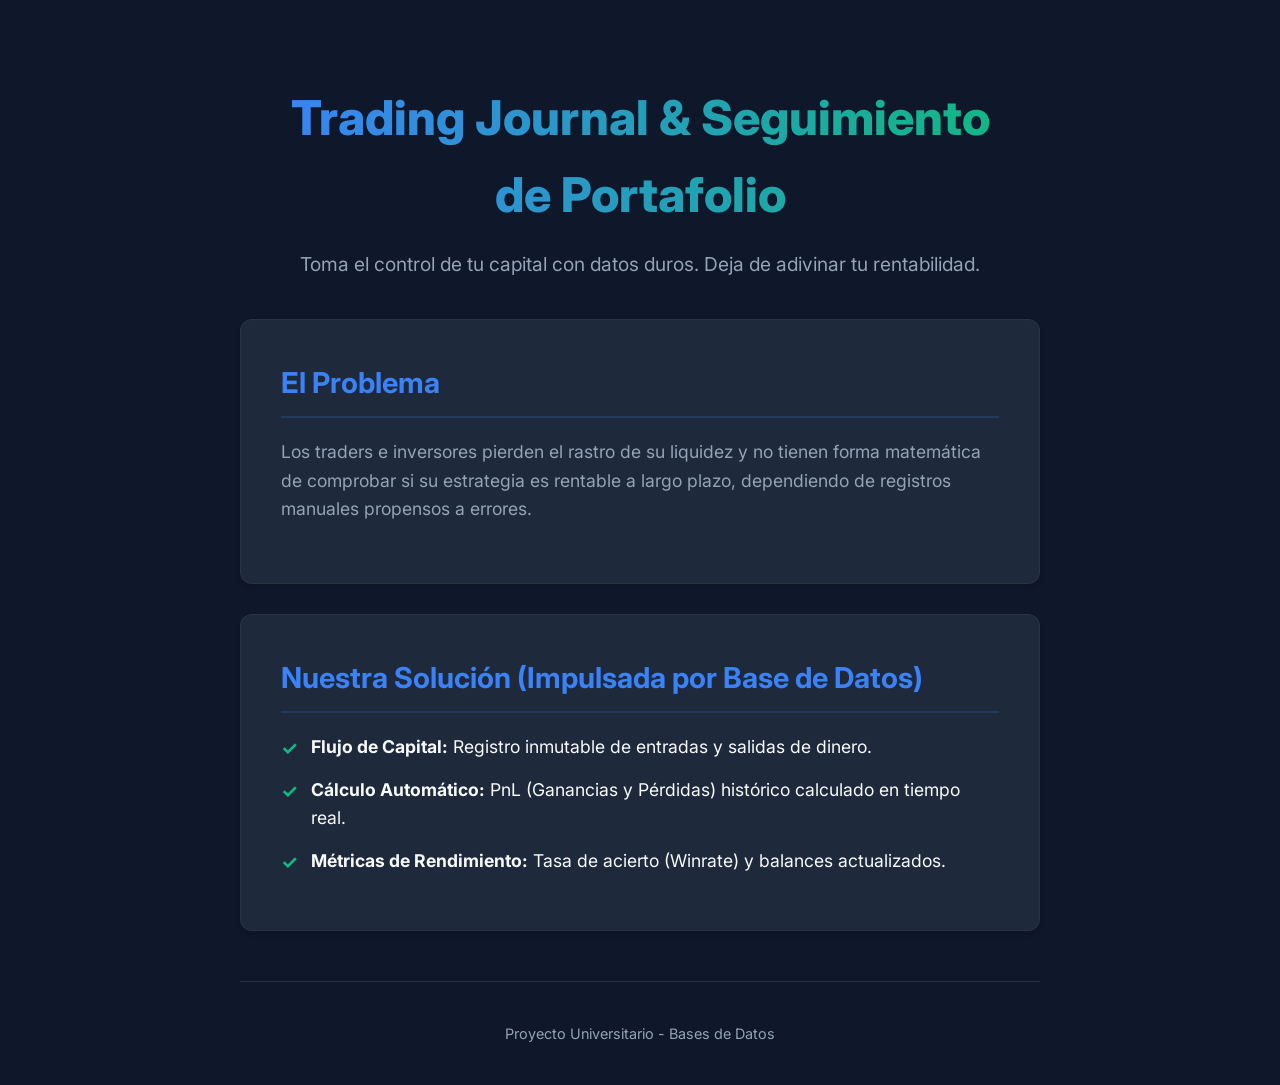
<file: index1.html>
<!DOCTYPE html>
<html lang="es">
<head>
    <meta charset="UTF-8">
    <meta name="viewport" content="width=device-width, initial-scale=1.0">
    <title>Trading Journal Automático</title>
    <!-- Esta línea conecta tu CSS -->
    <link rel="stylesheet" href="style.css">
</head>
<body>
    <header>
        <h1>Trading Journal & Seguimiento de Portafolio</h1>
        <p>Toma el control de tu capital con datos duros. Deja de adivinar tu rentabilidad.</p>
    </header>

    <section>
        <h2>El Problema</h2>
        <p>Los traders e inversores pierden el rastro de su liquidez y no tienen forma matemática de comprobar si su estrategia es rentable a largo plazo, dependiendo de registros manuales propensos a errores.</p>
    </section>

    <section>
        <h2>Nuestra Solución (Impulsada por Base de Datos)</h2>
        <ul>
            <li><strong>Flujo de Capital:</strong> Registro inmutable de entradas y salidas de dinero.</li>
            <li><strong>Cálculo Automático:</strong> PnL (Ganancias y Pérdidas) histórico calculado en tiempo real.</li>
            <li><strong>Métricas de Rendimiento:</strong> Tasa de acierto (Winrate) y balances actualizados.</li>
        </ul>
    </section>

    <footer>
        <p>Proyecto Universitario - Bases de Datos</p>
    </footer>
</body>
</html>
</file>
<file: style.css>
/* Importar una fuente moderna de Google Fonts */
@import url('https://fonts.googleapis.com/css2?family=Inter:wght@300;400;600;800&display=swap');

/* Variables de color para mantener el diseño consistente */
:root {
    --bg-color: #0f172a; /* Azul muy oscuro */
    --card-bg: #1e293b;  /* Azul oscuro para tarjetas */
    --text-main: #f8fafc; /* Blanco suave */
    --text-muted: #94a3b8; /* Gris azulado */
    --accent-green: #10b981; /* Verde de ganancia/dinero */
    --accent-blue: #3b82f6; /* Azul tecnológico */
}

/* Reset básico */
* {
    margin: 0;
    padding: 0;
    box-sizing: border-box;
    font-family: 'Inter', sans-serif;
}

body {
    background-color: var(--bg-color);
    color: var(--text-main);
    line-height: 1.6;
    display: flex;
    flex-direction: column;
    align-items: center;
    padding: 0 20px;
}

/* Cabecera principal */
header {
    text-align: center;
    padding: 80px 20px 40px;
    max-width: 800px;
}

header h1 {
    font-size: 3rem;
    font-weight: 800;
    margin-bottom: 15px;
    background: linear-gradient(90deg, var(--accent-blue), var(--accent-green));
    -webkit-background-clip: text;
    -webkit-text-fill-color: transparent;
}

header p {
    font-size: 1.2rem;
    color: var(--text-muted);
}

/* Secciones de contenido (Tarjetas) */
section {
    background-color: var(--card-bg);
    border-radius: 12px;
    padding: 40px;
    margin-bottom: 30px;
    max-width: 800px;
    width: 100%;
    box-shadow: 0 4px 6px -1px rgba(0, 0, 0, 0.1), 0 2px 4px -1px rgba(0, 0, 0, 0.06);
    border: 1px solid rgba(255, 255, 255, 0.05);
}

section h2 {
    font-size: 1.8rem;
    color: var(--accent-blue);
    margin-bottom: 20px;
    border-bottom: 2px solid rgba(59, 130, 246, 0.2);
    padding-bottom: 10px;
}

section p {
    font-size: 1.1rem;
    color: var(--text-muted);
    margin-bottom: 20px;
}

/* Lista de características */
ul {
    list-style: none;
}

ul li {
    font-size: 1.1rem;
    margin-bottom: 15px;
    padding-left: 30px;
    position: relative;
}

/* Icono de check verde simulado con CSS */
ul li::before {
    content: '✓';
    position: absolute;
    left: 0;
    color: var(--accent-green);
    font-weight: bold;
    font-size: 1.2rem;
}

ul li strong {
    color: var(--text-main);
}

/* Pie de página */
footer {
    text-align: center;
    padding: 40px 20px;
    color: var(--text-muted);
    font-size: 0.9rem;
    border-top: 1px solid rgba(255, 255, 255, 0.1);
    width: 100%;
    max-width: 800px;
    margin-top: 20px;
}
</file>
